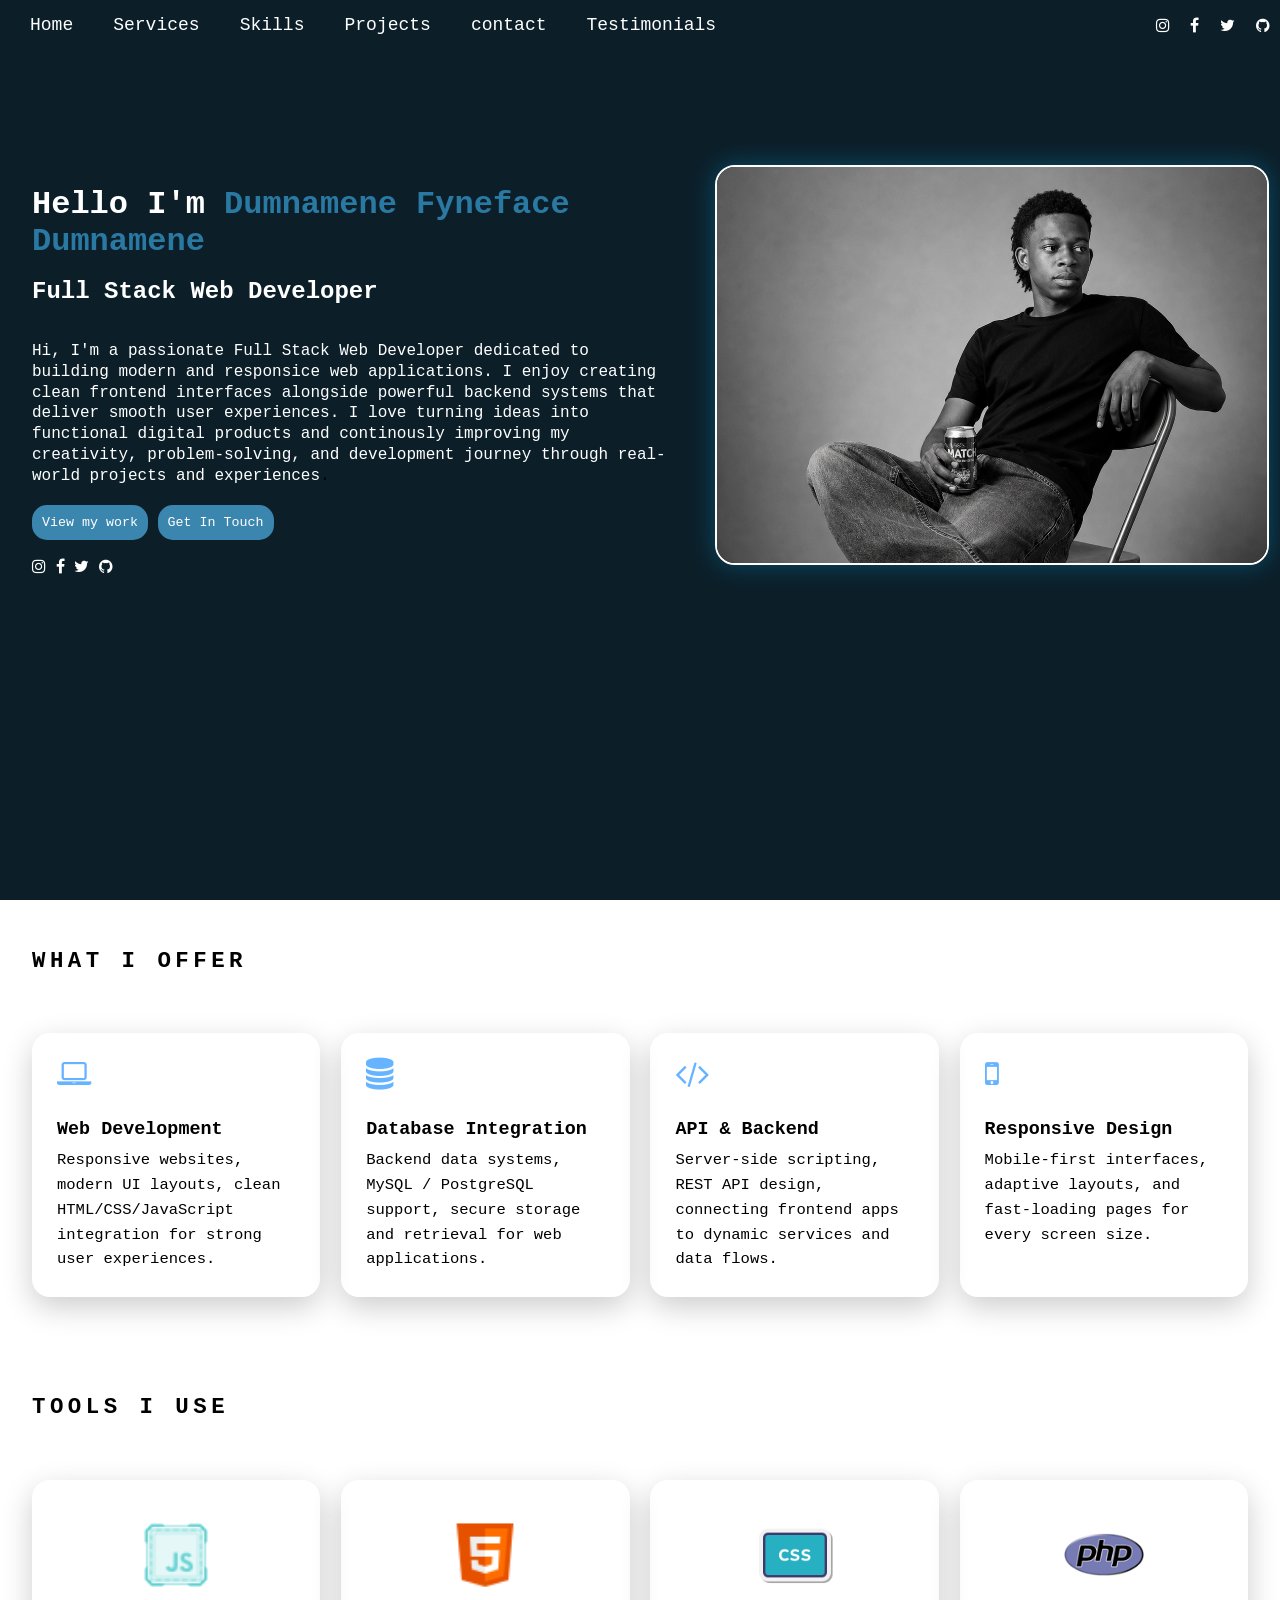
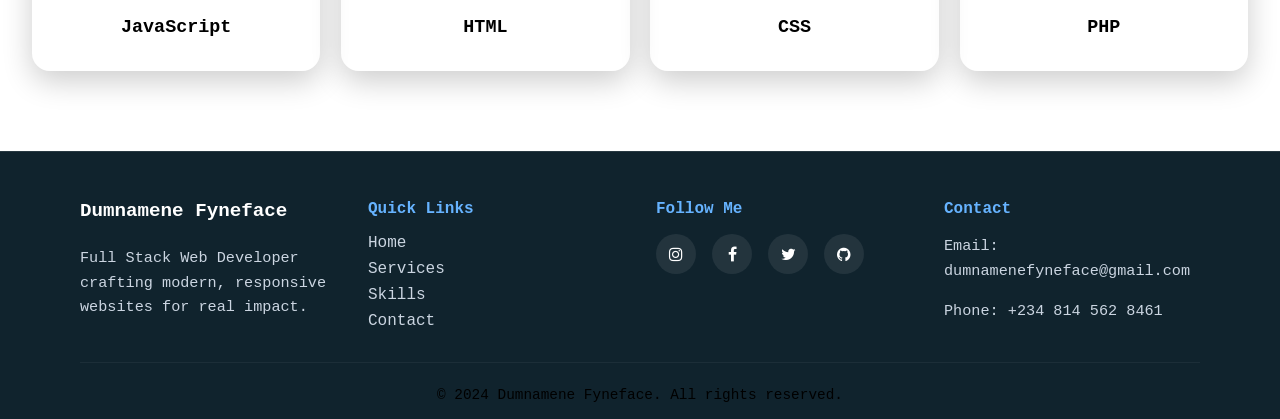
<file: portfolio website/index.html>
<!DOCTYPE html>
<html lang="en">
<head>
    <meta charset="UTF-8">
    <meta name="viewport" content="width=device-width, initial-scale=1.0">
    <title>A review About Me </title>
    <link rel="stylesheet" href="index.css">
    <link rel="stylesheet" href="font-awesome-4.7.0/css/font-awesome.min.css">
    <link rel="shortcut icon" href="images/file_00000000660c720a8cb3b84850a98eed.png">
</head>
<body>
    <div class="background">

        <i id="open" class="fa fa-bars fa-2x" aria-hidden="true"  onclick="shownavbar()"></i>  
        
        
        <nav class="navbar" id="navbar">
                
            <ul>
                <i id="close" class="fa fa-times fa-2x" aria-hidden="true" onclick="hidenavbar()" ></i><br><br><br>

                <li><a href="">Home</a></li>
                <!-- <li><a href="about.html">About</a></li> -->
                <li><a href="#services">Services</a></li>
                <li><a href="#skills">Skills</a></li>
                <li><a href="">Projects</a></li>
                <li><a href="contact.html">contact</a></li>
                <li><a href="testimonial.html">Testimonials</a></li>
                
                <div class="socialmedia">
                    <i style="color: white;" class="fa fa-instagram" aria-hidden="true"></i>
                    <i style="color: white;" class="fa fa-facebook" aria-hidden="true"></i>
                    <i style="color: white;" class="fa fa-twitter" aria-hidden="true"></i>
                    <i style="color: white;" class="fa fa-github" aria-hidden="true"></i>
                </div>
            </ul>
            
            
        </nav>    
            <div id="overlay"></div>
        
        <div class="intro">
            <div class="name">
                <h1 style="color: white ;">Hello I'm <strong>Dumnamene Fyneface Dumnamene</strong></h1><br>
                <b style="font-size: 1.5rem;color: white;">Full Stack Web Developer</b><br><br><br>
                
                <!-- Lorem ipsum dolor, sit amet consectetur adipisicing elit. Laudantium magnam id accusamus in minus voluptas saepe repellat veniam. Doloremque odio autem non quae, consequuntur earum itaque molestias mollitia minus eius. <br><br> -->
                <span class="write-up">Hi, I'm a passionate Full Stack Web Developer dedicated to building modern and responsice web applications. I enjoy 
                    creating clean frontend interfaces alongside powerful backend systems that deliver smooth user experiences.
                    I love turning ideas into functional digital products and continously improving my creativity, problem-solving,
                    and development journey through real-world projects and experiences</span>.<br><br>
                    <button class="btn"><a href="" style="color: white;">View my work</a></button> 
                    <button class="btn"><a style="color: white;" href="">Get In Touch</a></button><br><br>
                    
                    <i style="color: white;" class="fa fa-instagram" aria-hidden="true"></i>
                    <i style="color: white;" class="fa fa-facebook" aria-hidden="true"></i>
                    <i style="color: white;" class="fa fa-twitter" aria-hidden="true"></i>
                    <i style="color: white;" class="fa fa-github" aria-hidden="true"></i>
                    
                </div>
                <div class="image">
                    <img src="images/file_00000000660c720a8cb3b84850a98eed.png" alt="">
                </div>
                
            </div>
        </div>
    </div>
        
        <section class="services" id="services">
            <p class="section-subtitle">What I Offer</p>
            <h2 class="section-heading">Services I Provide</h2>
            <div class="services-grid">
                <article class="service-card">
                    <i class="fa fa-laptop" aria-hidden="true"></i>
                    <h3>Web Development</h3>
                    <p>Responsive websites, modern UI layouts, clean HTML/CSS/JavaScript integration for strong user experiences.</p>
                </article>
                <article class="service-card">
                    <i class="fa fa-database" aria-hidden="true"></i>
                    <h3>Database Integration</h3>
                    <p>Backend data systems, MySQL / PostgreSQL support, secure storage and retrieval for web applications.</p>
                </article>
                <article class="service-card">
                    <i class="fa fa-code" aria-hidden="true"></i>
                    <h3>API & Backend</h3>
                    <p>Server-side scripting, REST API design, connecting frontend apps to dynamic services and data flows.</p>
                </article>
                <article class="service-card">
                    <i class="fa fa-mobile" aria-hidden="true"></i>
                    <h3>Responsive Design</h3>
                    <p>Mobile-first interfaces, adaptive layouts, and fast-loading pages for every screen size.</p>
                </article>
            </div>
        </section>

        <section class="skills" id="skills">
            <p class="section-subtitle">Tools I Use</p>
            <h2 class="section-heading">Skill Set</h2>
            <div class="skills-grid">
                <article class="skill-card">
                    <!-- <div class="skill-icon">JS</div> -->
                     <div class="skill-image">
                        <img src="images/icons8-javascript-48.png" alt="javascript-logo">
                     </div>
                    <h3>JavaScript</h3>
                </article>
                <article class="skill-card">
                    <!-- <div class="skill-icon">HTML</div> -->
                     <div class="skill-image">
                        <img src="images/icons8-html-48.png" alt="html logo">
                     </div>
                    <h3>HTML</h3>
                </article>
                <article class="skill-card">
                    <!-- <div class="skill-icon">CSS</div> -->
                     <div class="skill-image">
                        <img src="images/icons8-css-100.png" alt="">
                     </div>
                    <h3>CSS</h3>
                </article>
                <article class="skill-card">
                    <!-- <div class="skill-icon">PHP</div> -->
                     <div class="skill-image">
                        <img src="images/php logo.gif" alt="">
                     </div>
                    <h3>PHP</h3>
                </article>
            </div>
        </section>
    </div>

    <footer class="footer">
        <div class="footer-container">
            <div class="footer-content">
                <div class="footer-section">
                    <h3>Dumnamene Fyneface</h3>
                    <p>Full Stack Web Developer crafting modern, responsive websites for real impact.</p>
                </div>
                <div class="footer-section">
                    <h4>Quick Links</h4>
                    <ul class="footer-links">
                        <li><a href="#">Home</a></li>
                        <li><a href="#services">Services</a></li>
                        <li><a href="#skills">Skills</a></li>
                        <li><a href="contact.html">Contact</a></li>
                    </ul>
                </div>
                <div class="footer-section">
                    <h4>Follow Me</h4>
                    <div class="footer-social">
                        <a href="#"><i style="color: white;" class="fa fa-instagram"></i></a>
                        <a href="#"><i style="color: white;" class="fa fa-facebook"></i></a>
                        <a href="#"><i style="color: white;" class="fa fa-twitter"></i></a>
                        <a href="#"><i style="color: white;" class="fa fa-github"></i></a>
                    </div>
                </div>
                <div class="footer-section">
                    <h4>Contact</h4>
                    <p>Email: dumnamenefyneface@gmail.com</p>
                    <p>Phone: +234 814 562 8461</p>
                </div>
            </div>
            <div class="footer-bottom">
                <p>&copy; 2024 Dumnamene Fyneface. All rights reserved.</p>
            </div>
        </div>
    </footer>

</body>

<script defer>
    let navbar = document.getElementById('navbar')

   function shownavbar(){
    navbar.classList.add('show')
   }
   function hidenavbar(){
    navbar.classList.remove('show')
   }

</script>
</html>
</file>
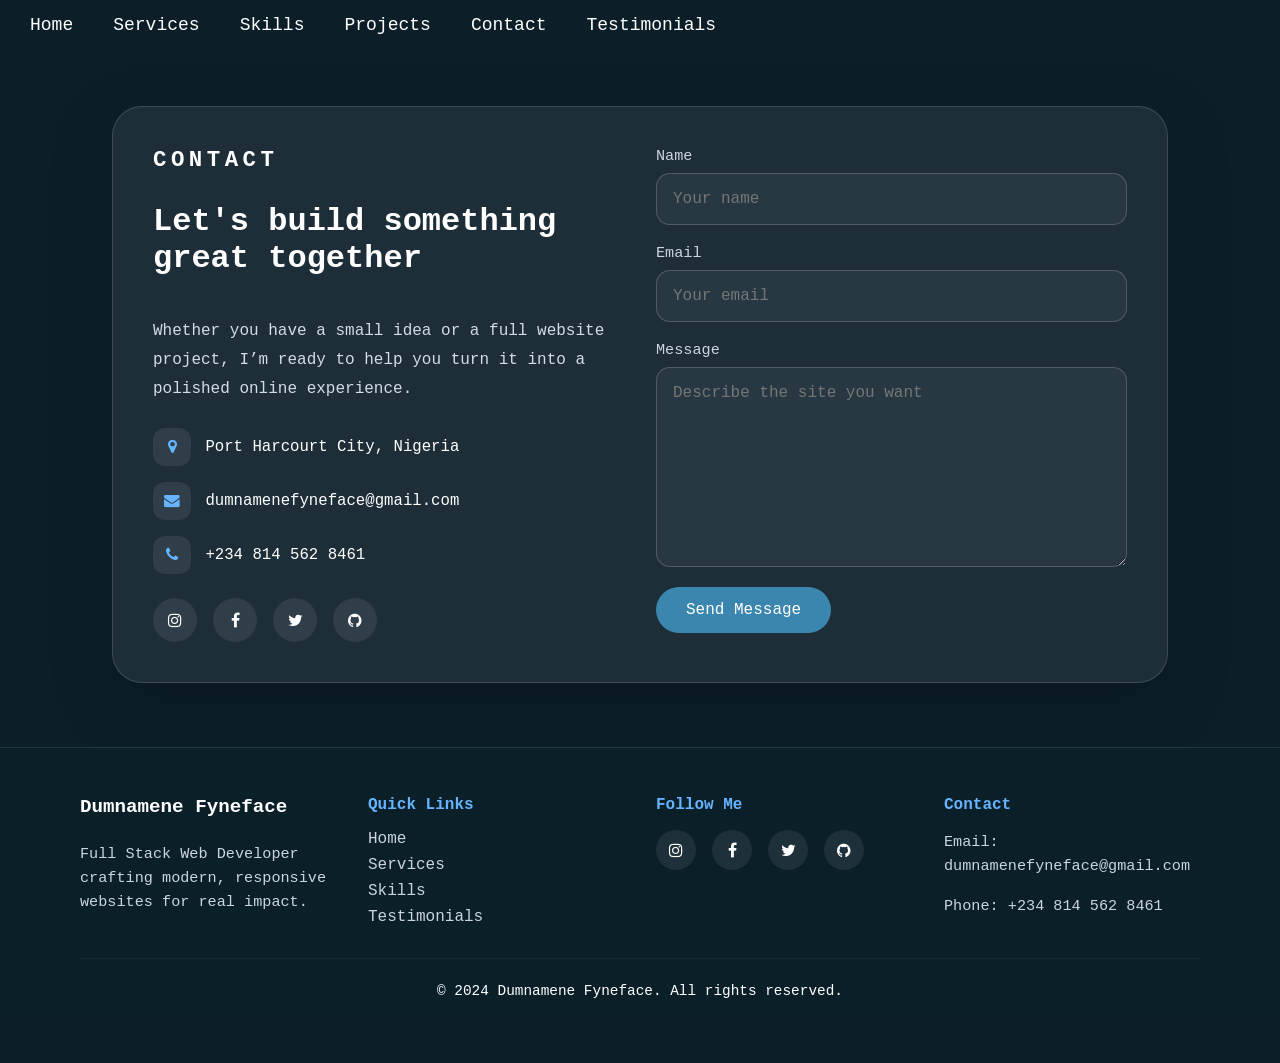
<file: portfolio website/contact.html>
﻿<!DOCTYPE html>
<html lang="en">
<head>
    <meta charset="UTF-8">
    <meta name="viewport" content="width=device-width, initial-scale=1.0">
    <link rel="shortcut icon" href="images/file_00000000660c720a8cb3b84850a98eed.png">
    <title>Contact Me</title>

    <link rel="stylesheet" href="index.css">
    <link rel="stylesheet" href="font-awesome-4.7.0/css/font-awesome.min.css">
</head>
<body class="contact-page">
    <div class="background">
        <i id="open" class="fa fa-bars fa-2x" aria-hidden="true" onclick="shownavbar()"></i>

        <nav class="navbar" id="navbar">
            <ul>
                <i id="close" class="fa fa-times fa-2x" aria-hidden="true" onclick="hidenavbar()"></i><br><br><br>
                <li><a href="index.html">Home</a></li>
                <li><a href="#services">Services</a></li>
                <li><a href="#skills">Skills</a></li>
                <li><a href="projects.html">Projects</a></li>
                <li><a href="contact.html">Contact</a></li>
                <li><a href="testimonial.html">Testimonials</a></li>
                <div class="socialmedia" style="display: none;">
                    <i class="fa fa-instagram" aria-hidden="true"></i>
                    <i class="fa fa-facebook" aria-hidden="true"></i>
                    <i class="fa fa-twitter" aria-hidden="true"></i>
                    <i class="fa fa-github" aria-hidden="true"></i>
                </div>
            </ul>
        </nav>
        <div id="overlay"></div>

        <section class="contact-section">
            <div class="contact-container">
                <div class="contact-card">
                    <div class="contact-info">
                        <p class="section-subtitle" style="color: white;">Contact</p>
                        <h1 class="section-heading">Let's build something great together</h1>
                        <p class="contact-text">Whether you have a small idea or a full website project, I’m ready to help you turn it into a polished online experience.</p>

                        <div class="info-list">
                            <div class="info-item"><i class="fa fa-map-marker"></i><span style="color: white;">Port Harcourt City, Nigeria</span></div>
                            <div class="info-item"><i class="fa fa-envelope"></i><span style="color: white;">dumnamenefyneface@gmail.com</span></div>
                            <div class="info-item"><i class="fa fa-phone"></i><span style="color: white;">+234 814 562 8461</span></div>
                        </div>

                        <div class="contact-social">
                            <a href="#"><i style="color: white;" class="fa fa-instagram"></i></a>
                            <a href="#"><i style="color: white;" class="fa fa-facebook"></i></a>
                            <a href="#"><i style="color: white;" class="fa fa-twitter"></i></a>
                            <a href="#"><i style="color: white;" class="fa fa-github"></i></a>
                        </div>
                    </div>

                    <form class="contact-form" action="#" method="post">
                        <div class="input-group">
                            <label for="name">Name</label>
                            <input id="name" type="text" placeholder="Your name" required>
                        </div>
                        <div class="input-group">
                            <label for="email">Email</label>
                            <input id="email" type="email" placeholder="Your email" required>
                        </div>
                        <div class="input-group">
                            <label for="message">Message</label>
                            <textarea id="message" placeholder="Describe the site you want" required></textarea>
                        </div>
                        <button class="btn" type="submit">Send Message</button>
                    </form>
                </div>
            </div>
        </section>

        <footer class="footer">
            <div class="footer-container">
                <div class="footer-content">
                    <div class="footer-section">
                        <h3>Dumnamene Fyneface</h3>
                        <p>Full Stack Web Developer crafting modern, responsive websites for real impact.</p>
                    </div>
                    <div class="footer-section">
                        <h4>Quick Links</h4>
                        <ul class="footer-links">
                            <li><a href="index.html">Home</a></li>
                            <li><a href="#services">Services</a></li>
                            <li><a href="#skills">Skills</a></li>
                            <li><a href="testimonial.html">Testimonials</a></li>
                        </ul>
                    </div>
                    <div class="footer-section">
                        <h4>Follow Me</h4>
                        <div class="footer-social">
                            <a href="#"><i style="color: white;" class="fa fa-instagram"></i></a>
                            <a href="#"><i style="color: white;" class="fa fa-facebook"></i></a>
                            <a href="#"><i style="color: white;" class="fa fa-twitter"></i></a>
                            <a href="#"><i style="color: white;" class="fa fa-github"></i></a>
                        </div>
                    </div>
                    <div class="footer-section">
                        <h4>Contact</h4>
                        <p>Email: dumnamenefyneface@gmail.com</p>
                        <p>Phone: +234 814 562 8461</p>
                    </div>
                </div>
                <div class="footer-bottom">
                    <p style="color: white;">&copy; 2024 Dumnamene Fyneface. All rights reserved.</p>
                </div>
            </div>
        </footer>
    </div>

    <script defer>
        let navbar = document.getElementById('navbar');

        function shownavbar() {
            navbar.classList.add('show');
        }

        function hidenavbar() {
            navbar.classList.remove('show');
        }
    </script>
</body>
</html>
</file>
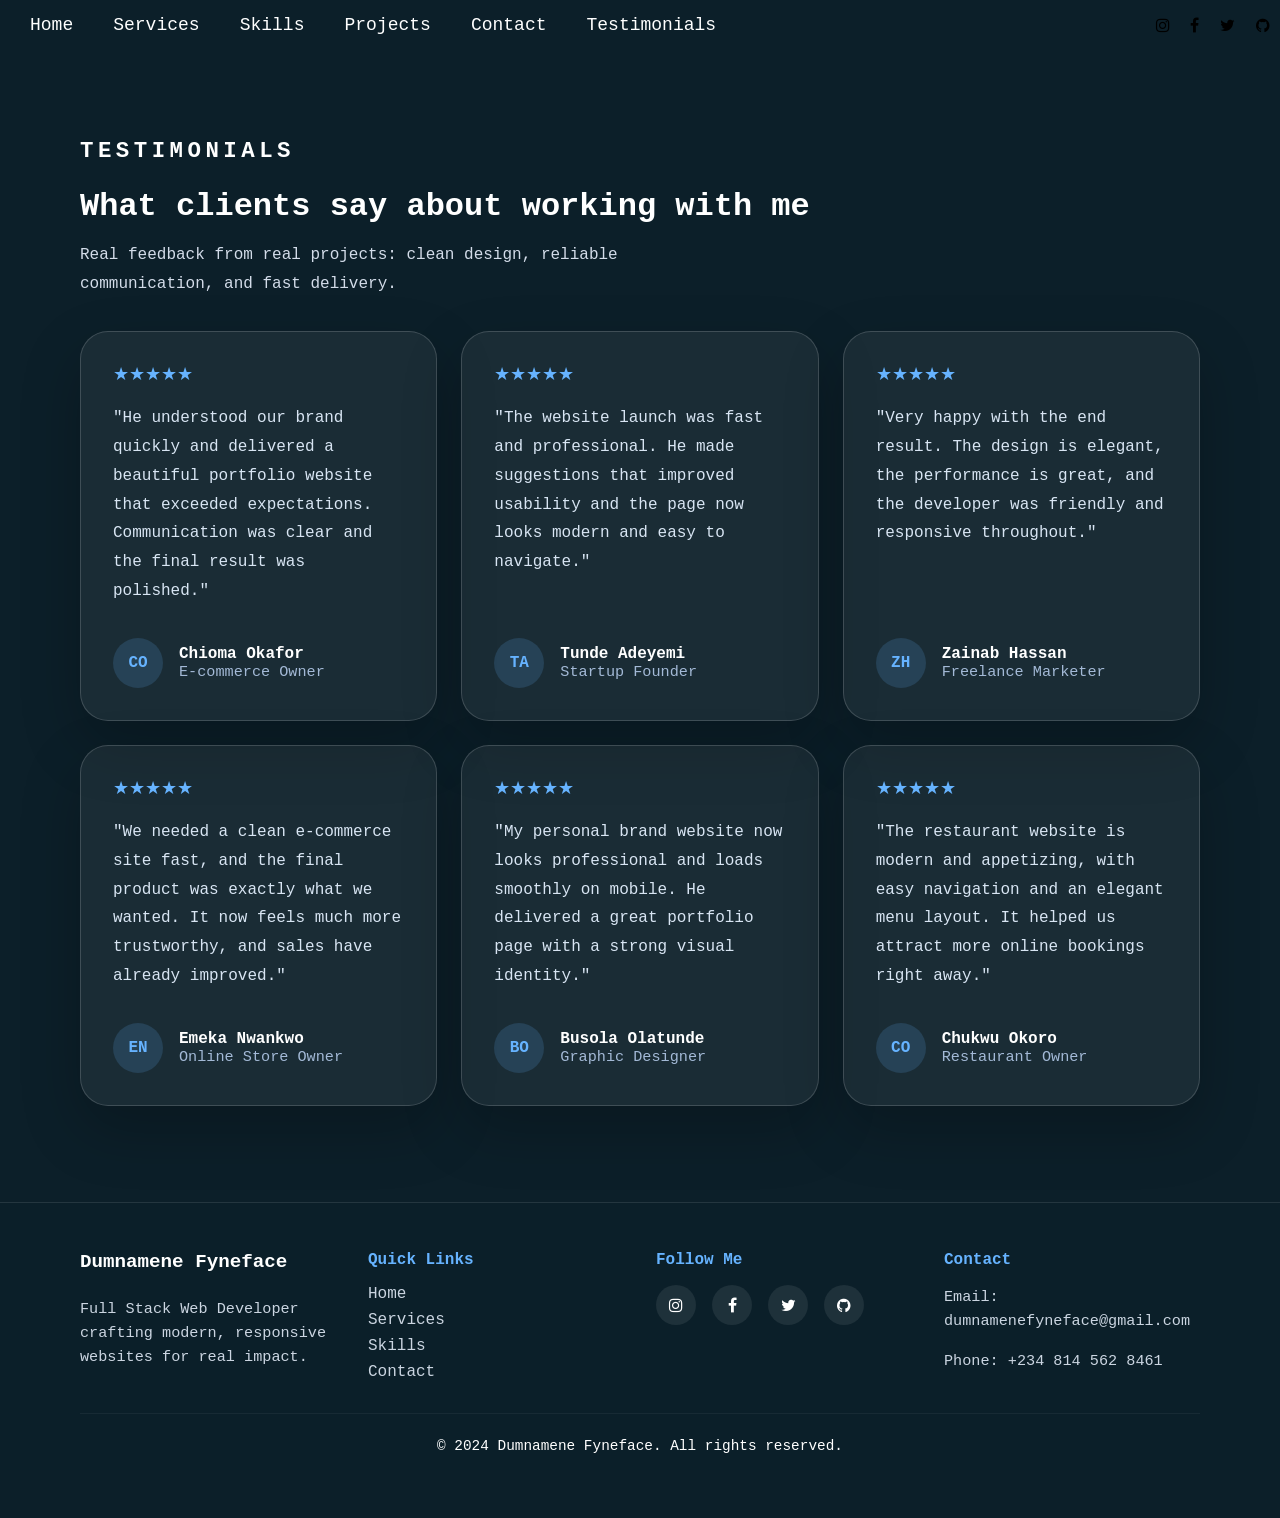
<file: portfolio website/testimonial.html>
<!DOCTYPE html>
<html lang="en">
<head>
    <meta charset="UTF-8">
    <meta name="viewport" content="width=device-width, initial-scale=1.0">
    <title>A review About Me</title>
    <link rel="stylesheet" href="index.css">
    <link rel="stylesheet" href="font-awesome-4.7.0/css/font-awesome.min.css">
    <link rel="shortcut icon" href="images/file_00000000660c720a8cb3b84850a98eed.png">
</head>
<body class="testimonial-page">
    <div class="background">
        <i id="open" class="fa fa-bars fa-2x" aria-hidden="true" onclick="shownavbar()"></i>

        <nav class="navbar" id="navbar">
            <ul>
                <i id="close" class="fa fa-times fa-2x" aria-hidden="true" onclick="hidenavbar()"></i><br><br><br>
                <li><a href="index.html">Home</a></li>
                <li><a href="#services">Services</a></li>
                <li><a href="#skills">Skills</a></li>
                <li><a href="projects.html">Projects</a></li>
                <li><a href="contact.html">Contact</a></li>
                <li><a href="testimonial.html">Testimonials</a></li>
                <div class="socialmedia">
                    <i class="fa fa-instagram" aria-hidden="true"></i>
                    <i class="fa fa-facebook" aria-hidden="true"></i>
                    <i class="fa fa-twitter" aria-hidden="true"></i>
                    <i class="fa fa-github" aria-hidden="true"></i>
                </div>
            </ul>
        </nav>
        <div id="overlay"></div>

        <section class="testimonial-section">
            <div class="testimonial-container">
                <div class="testimonial-header">
                    <p class="section-subtitle" style="color: white;">Testimonials</p><br>
                    <h1 class="section-heading">What clients say about working with me</h1>
                    <p class="contact-text">Real feedback from real projects: clean design, reliable communication, and fast delivery.</p>
                </div>
                <div class="testimonial-grid">
                    <article class="review-card">
                        <div class="review-stars">★★★★★</div>
                        <p class="review-text">"He understood our brand quickly and delivered a beautiful portfolio website that exceeded expectations. Communication was clear and the final result was polished."</p>
                        <div class="review-author">
                            <div class="review-avatar">CO</div>
                            <div>
                                <div class="review-name">Chioma Okafor</div>
                                <div class="review-role">E-commerce Owner</div>
                            </div>
                        </div>
                    </article>
                    <article class="review-card">
                        <div class="review-stars">★★★★★</div>
                        <p class="review-text">"The website launch was fast and professional. He made suggestions that improved usability and the page now looks modern and easy to navigate."</p>
                        <div class="review-author">
                            <div class="review-avatar">TA</div>
                            <div>
                                <div class="review-name">Tunde Adeyemi</div>
                                <div class="review-role">Startup Founder</div>
                            </div>
                        </div>
                    </article>
                    <article class="review-card">
                        <div class="review-stars">★★★★★</div>
                        <p class="review-text">"Very happy with the end result. The design is elegant, the performance is great, and the developer was friendly and responsive throughout."</p>
                        <div class="review-author">
                            <div class="review-avatar">ZH</div>
                            <div>
                                <div class="review-name">Zainab Hassan</div>
                                <div class="review-role">Freelance Marketer</div>
                            </div>
                        </div>
                    </article>
                    <article class="review-card">
                        <div class="review-stars">★★★★★</div>
                        <p class="review-text">"We needed a clean e-commerce site fast, and the final product was exactly what we wanted. It now feels much more trustworthy, and sales have already improved."</p>
                        <div class="review-author">
                            <div class="review-avatar">EN</div>
                            <div>
                                <div class="review-name">Emeka Nwankwo</div>
                                <div class="review-role">Online Store Owner</div>
                            </div>
                        </div>
                    </article>
                    <article class="review-card">
                        <div class="review-stars">★★★★★</div>
                        <p class="review-text">"My personal brand website now looks professional and loads smoothly on mobile. He delivered a great portfolio page with a strong visual identity."</p>
                        <div class="review-author">
                            <div class="review-avatar">BO</div>
                            <div>
                                <div class="review-name">Busola Olatunde</div>
                                <div class="review-role">Graphic Designer</div>
                            </div>
                        </div>
                    </article>
                    <article class="review-card">
                        <div class="review-stars">★★★★★</div>
                        <p class="review-text">"The restaurant website is modern and appetizing, with easy navigation and an elegant menu layout. It helped us attract more online bookings right away."</p>
                        <div class="review-author">
                            <div class="review-avatar">CO</div>
                            <div>
                                <div class="review-name">Chukwu Okoro</div>
                                <div class="review-role">Restaurant Owner</div>
                            </div>
                        </div>
                    </article>
                </div>
            </div>
        </section>

        <footer class="footer">
            <div class="footer-container">
                <div class="footer-content">
                    <div class="footer-section">
                        <h3>Dumnamene Fyneface</h3>
                        <p>Full Stack Web Developer crafting modern, responsive websites for real impact.</p>
                    </div>
                    <div class="footer-section">
                        <h4>Quick Links</h4>
                        <ul class="footer-links">
                            <li><a href="index.html">Home</a></li>
                            <li><a href="#services">Services</a></li>
                            <li><a href="#skills">Skills</a></li>
                            <li><a href="contact.html">Contact</a></li>
                        </ul>
                    </div>
                    <div class="footer-section">
                        <h4>Follow Me</h4>
                        <div class="footer-social">
                            <a href="#"><i style="color: white;" class="fa fa-instagram"></i></a>
                            <a href="#"><i style="color: white;" class="fa fa-facebook"></i></a>
                            <a href="#"><i style="color: white;" class="fa fa-twitter"></i></a>
                            <a href="#"><i style="color: white;" class="fa fa-github"></i></a>
                        </div>
                    </div>
                    <div class="footer-section">
                        <h4>Contact</h4>
                        <p>Email: dumnamenefyneface@gmail.com</p>
                        <p>Phone: +234 814 562 8461</p>
                    </div>
                </div>
                <div class="footer-bottom">
                    <p style="color: white;">&copy; 2024 Dumnamene Fyneface. All rights reserved.</p>
                </div>
            </div>
        </footer>
    </div>

    <script defer>
        let navbar = document.getElementById('navbar');

        function shownavbar() {
            navbar.classList.add('show');
        }

        function hidenavbar() {
            navbar.classList.remove('show');
        }
    </script>
</body>
</html>
</file>
<file: portfolio website/index.css>
* {
    box-sizing: border-box;
    margin: 0;
    padding: 0;
    font-family: 'Courier New', Courier, monospace;
    /* background-color: #0c1f29; */
    /* background: linear-gradient(to right, #0f172a, #111827); */
    color: rgb(0, 0, 0);
}

.background{
    min-height: 100dvh;
    background-color: #0c1f29;
    padding-bottom: 3rem;
}

.navbar ul {
    list-style-type: none;
    display: flex;
    /* width: 100%; */
    padding: 10px;
}

.navbar ul li {
    margin: 0px 20px;
    position: relative; /* Needed for pseudo-element */
}
.write-up{
    line-height: 1.3;
    color: white;
}

.navbar ul li a {
    text-decoration: none;
    color: white;
    position: relative;
    padding: 5px 0;
    font-size: large;
    display: inline-block;
    transition: transform 0.3s ease;
}

/* Underline effect using pseudo-element */
.navbar ul li a::after {
    content: '';
    position: absolute;
    left: 0;
    bottom: 0;
    width: 100%;
    height: 2px; /* thickness of underline */
    background-color: #fff;
    transform: scaleX(0); /* start hidden */
    transform-origin: left; /* grow from left */
    transition: transform 0.7s ease, bottom 0.8s ease; /* smooth transition */
}

/* Hover effect */
.navbar ul li a:hover::after {
    transform: scaleX(1); /* show full underline */
    bottom: -2px; /* optional: small translation down for effect */
}

.navbar ul li a:hover {
    transform: translateY(-2px); /* small move up for a dynamic effect */
}

#open{
    display: none;
    color: white;
    position: absolute;
    right: 0;
    top: 0;
    padding: 0.9rem;
    border: none;
    background: none;
}
#close{
    display: none;
    color: white;
    position: fixed;
    padding: 0.9rem;
    border: none;
    background: none;
    z-index: 10;
}
.navbar .socialmedia{
    display: flex;
    gap: 1.3rem;
    padding-top: 7px;
    margin-left: auto;
    cursor: pointer;
}
#overlay{
    background: rgba(0, 0, 0, 0.8);
    inset: 0;
    z-index: 9;
    position: fixed;
    display: none;
}
.intro{
    display: flex;
    /* border: 1px solid white; */
    width: 100%;
    margin-top: 80px;
    /* height: 300px; */
    /* overflow: hidden; */
}
.name{
    width: 55%;
    padding: 2rem;
    /* border: 2px solid whitesmoke; */
}
.image{
    width: 45%;
    padding: 0.7rem;
    cursor: pointer;
    /* border-radius: 20px; */
    /* border: 2px solid white; */
}
.image img{
    width: 100%;
    height: 400px;
    border-radius: 20px;
    object-position: 50% 20%;
    object-fit: cover;
    border: 2px solid white;
    box-shadow: 0 0 25px rgba(0, 183, 255, 0.3);
}
strong{
    color: #2a79a3;
}
.btn{
    padding: 10px;
    border-radius: 15px;
    background-color: #3b86ae;
    color: white;
    border: none;
    cursor: pointer;
    transition: 0.7s ease;
}
.btn:hover{
    transform: translateY(-5px);
}
.btn a{
    text-decoration: none;
    background-color: #3b86ae;
}
.section-subtitle{
    color: black;
    font-weight: bold;
    font-size: 1.4rem;
    text-transform: uppercase;
    letter-spacing: 0.2em;
    margin-bottom: 0.4rem;
}
.section-heading{
    color: white;
    font-size: clamp(1.9rem, 2.5vw, 2.5rem);
    margin-bottom: 1rem;
}
.services,
.skills{
    padding: 3rem 2rem;
}
.services-grid,
.skills-grid{
    display: grid;
    grid-template-columns: repeat(auto-fit, minmax(220px, 1fr));
    gap: 1.3rem;
}
.service-card,
.skill-card{
    background: rgba(255,255,255,0.05);
    border: 1px solid rgba(255,255,255,0.12);
    border-radius: 18px;
    padding: 1.5rem;
    color: white;
    box-shadow: 0 10px 30px rgba(0,0,0,0.2);
}
.service-card i{
    font-size: 2rem;
    color: #66b3ff;
    margin-bottom: 1rem;
}
.service-card h3,
.skill-card h3{
    margin: 0.8rem 0 0.5rem;
    font-size: 1.15rem;
}
.service-card p{
    line-height: 1.6;
    color: black;
    font-size: 0.97rem;
}
.skill-card{
    display: flex;
    flex-direction: column;
    align-items: center;
    justify-content: center;
    min-height: 180px;
    text-align: center;
}
.skill-icon{
    width: 70px;
    height: 70px;
    border-radius: 50%;
    border: 2px solid #66b3ff;
    margin-bottom: 1rem;
    object-fit: cover;
}
.skills{
    background: rgba(255,255,255,0.02);
    border-top: 1px solid rgba(255,255,255,0.1);
}
.skill-image{
    height: 100px;
    width: 80px;
}
.skill-image img{
    width: 100%;
    height: 100%;
    object-fit: contain;
}
.background{
    min-height: 100dvh;
    padding-bottom: 3rem;
}
.contact-container{
    max-width: 1120px;
    margin: 0 auto;
    padding: 2rem;
}
.contact-card{
    display: grid;
    grid-template-columns: 1fr 1fr;
    gap: 2rem;
    background: rgba(255,255,255,0.07);
    border: 1px solid rgba(255,255,255,0.14);
    border-radius: 30px;
    padding: 2.5rem;
    box-shadow: 0 20px 60px rgba(0,0,0,0.25);
}
.contact-info{
    display: flex;
    flex-direction: column;
    justify-content: center;
    gap: 1.5rem;
}
.contact-text{
    color: #d3dce9;
    line-height: 1.8;
    max-width: 35rem;
}
.info-list{
    display: grid;
    gap: 1rem;
}
.info-item{
    display: flex;
    align-items: center;
    gap: 0.9rem;
    color: #eef2f7;
    font-size: 0.98rem;
}
.info-item i{
    width: 38px;
    height: 38px;
    display: grid;
    place-items: center;
    border-radius: 12px;
    background: rgba(255,255,255,0.08);
    color: #66b3ff;
}
.contact-social{
    display: flex;
    gap: 1rem;
}
.contact-social a{
    width: 44px;
    height: 44px;
    display: grid;
    place-items: center;
    border-radius: 50%;
    background: rgba(255,255,255,0.08);
    color: white;
    text-decoration: none;
    transition: transform 0.3s ease, background 0.3s ease;
}
.contact-social a:hover{
    transform: translateY(-3px);
    background: rgba(102,179,255,0.18);
}
.contact-form{
    display: flex;
    flex-direction: column;
    gap: 1.2rem;
}
.input-group{
    display: flex;
    flex-direction: column;
    gap: 0.5rem;
}
.input-group label{
    color: #cbd5e1;
    font-size: 0.95rem;
}
.contact-form input,
.contact-form textarea{
    width: 100%;
    background-color: rgba(255,255,255,0.05);
    border: 1px solid rgba(255,255,255,0.18);
    padding: 16px;
    border-radius: 14px;
    color: white;
    font-size: 1rem;
}
.contact-form textarea{
    min-height: 200px;
    resize: vertical;
}
.contact-form input:focus,
.contact-form textarea:focus{
    outline: none;
    border-color: #66b3ff;
    box-shadow: 0 0 0 4px rgba(102,179,255,0.12);
}
.contact-form .btn{
    width: fit-content;
    padding: 14px 30px;
    border-radius: 999px;
    font-size: 1rem;
}
.testimonial-section{
    padding: 4rem 2rem;
}
.testimonial-container{
    max-width: 1120px;
    margin: 0 auto;
}
.testimonial-header{
    max-width: 760px;
    margin-bottom: 2rem;
}
.testimonial-grid{
    display: grid;
    grid-template-columns: repeat(auto-fit, minmax(280px, 1fr));
    gap: 1.5rem;
}
.review-card{
    background: rgba(255,255,255,0.06);
    border: 1px solid rgba(255,255,255,0.16);
    border-radius: 28px;
    padding: 2rem;
    display: flex;
    flex-direction: column;
    min-height: 320px;
    box-shadow: 0 24px 60px rgba(0,0,0,0.22);
}
.review-stars{
    color: #66b3ff;
    font-size: 1.1rem;
    margin-bottom: 1.2rem;
}
.review-text{
    color: #d8e5f3;
    line-height: 1.8;
    margin-bottom: 2rem;
}
.review-author{
    margin-top: auto;
    display: flex;
    align-items: center;
    gap: 1rem;
}
.review-avatar{
    width: 50px;
    height: 50px;
    border-radius: 50%;
    background: rgba(102,179,255,0.16);
    display: grid;
    place-items: center;
    color: #66b3ff;
    font-weight: 700;
}
.review-name{
    color: white;
    font-weight: 700;
}
.review-role{
    color: #a3b9d6;
    font-size: 0.95rem;
}
.footer{
    background: rgba(12, 31, 41, 0.98);
    border-top: 1px solid rgba(255,255,255,0.1);
    padding: 3rem 2rem 1rem;
    margin-top: 2rem;
}
.footer-container{
    max-width: 1120px;
    margin: 0 auto;
}
.footer-content{
    display: grid;
    grid-template-columns: repeat(auto-fit, minmax(220px, 1fr));
    gap: 2rem;
    margin-bottom: 2rem;
}
.footer-section{
    display: flex;
    flex-direction: column;
    gap: 1rem;
}
.footer-section h3{
    color: white;
    font-size: 1.2rem;
    margin-bottom: 0.5rem;
}
.footer-section h4{
    color: #66b3ff;
    font-size: 1rem;
}
.footer-section p{
    color: #cbd5e1;
    line-height: 1.6;
    font-size: 0.95rem;
}
.footer-links{
    list-style: none;
    display: flex;
    flex-direction: column;
    gap: 0.5rem;
}
.footer-links a{
    color: #cbd5e1;
    text-decoration: none;
    transition: color 0.3s ease;
}
.footer-links a:hover{
    color: #66b3ff;
}
.footer-social{
    display: flex;
    gap: 1rem;
}
.footer-social a{
    width: 40px;
    height: 40px;
    display: grid;
    place-items: center;
    border-radius: 50%;
    background: rgba(255,255,255,0.08);
    color: white;
    text-decoration: none;
    transition: transform 0.3s ease, background 0.3s ease;
}
.footer-social a:hover{
    transform: translateY(-3px);
    background: rgba(102,179,255,0.18);
}
.footer-bottom{
    text-align: center;
    padding-top: 1.5rem;
    border-top: 1px solid rgba(255,255,255,0.05);
    color: #7fb5d3;
    font-size: 0.9rem;
}
@media (max-width: 900px){
    .footer{
        padding: 2rem 1rem 1rem;
    }
    .footer-content{
        grid-template-columns: 1fr;
        gap: 1.5rem;
    }
}
@media  (max-width:900px){
.navbar{

        position: fixed;
        top: 0;
        right: -1000%;
        width: min(15em , 100%);
        height: 100vh;
        z-index: 10;
        padding: 5px;
        margin: 0;
        background-color: #0c1f29;
        border-left: 1px solid white;
        transition: right 300ms ease-out;
}
.navbar ul{
    flex-direction: column;
    padding: 0;
}


#open , #close{
    display: block;
    cursor: pointer;
}
.navbar.show{
    right: 0;
}
.navbar.show ~ #overlay{
    display: block;
}
.navbar .socialmedia{
    padding: 17px;
    cursor: pointer;
    margin: 0;
}
.intro{
    flex-direction: column;
    align-items: flex-start;
    margin-top: 0;
    padding-top: 3rem;
    /* border: 1px solid white; */
    
}

@media (max-width: 600px) {
    .contact-container {
        padding: 1rem;
    }

    .contact-card {
        grid-template-columns: 1fr;
        gap: 1.2rem;
        padding: 1.5rem;
    }

    .contact-info {
        gap: 1rem;
    }

    .contact-text {
        max-width: 100%;
    }

    .info-list {
        gap: 0.85rem;
    }

    .info-item {
        gap: 0.75rem;
    }

    .info-item i {
        width: 32px;
        height: 32px;
    }

    .contact-social {
        flex-wrap: wrap;
    }

    .contact-social a {
        width: 40px;
        height: 40px;
    }

    .contact-form .btn {
        width: 100%;
        padding: 14px;
    }

    .section-heading {
        font-size: 2rem;
    }

    .footer {
        padding: 1.5rem 1rem 1rem;
    }

    .footer-bottom {
        font-size: 0.85rem;
    }
}

.intro .image{
    width: 90%;
    margin: auto;
    margin-top: 0;
}
.intro .image img{
    order: 1;
    /* border: 1px solid white; */
    width: 100%;
}
.intro .name{
    order: 2;
    text-align: center;
    width: 100%;
    
}
.background{
    height: 100%;
}


}
</file>
